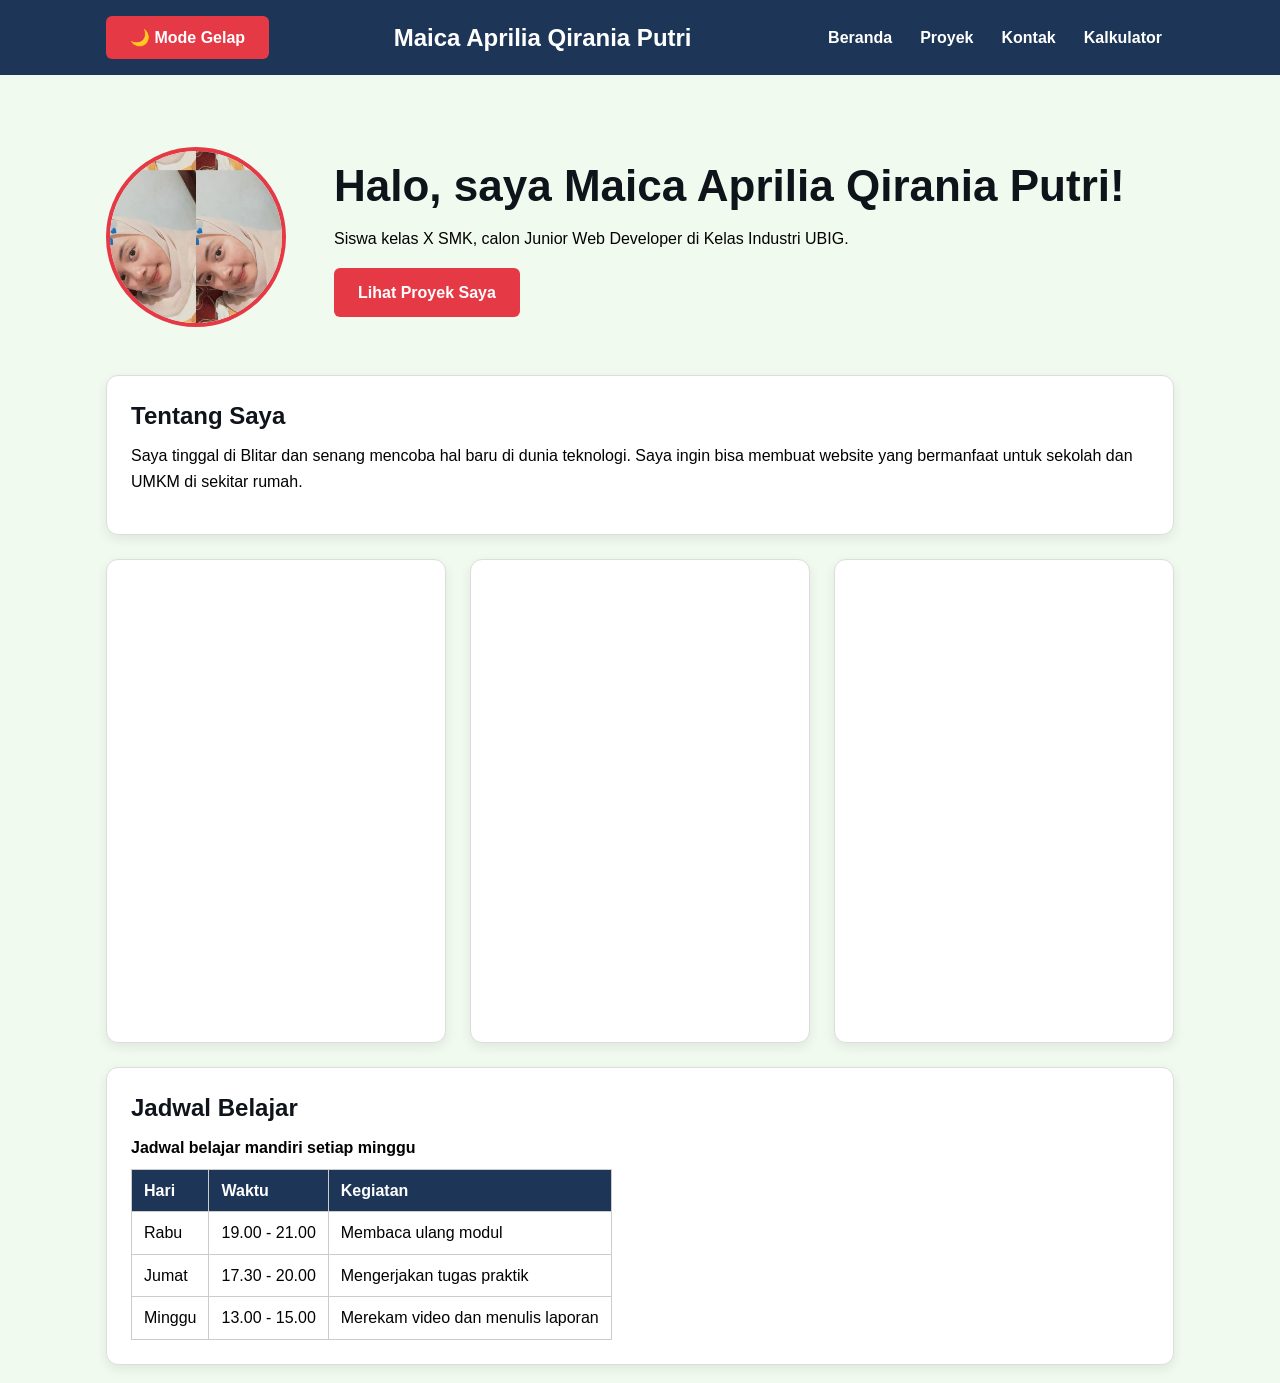
<file: index.html>
<!DOCTYPE html>
<html lang="id">
<head>
  <meta charset="UTF-8">
  <meta name="viewport" content="width=device-width, initial-scale=1.0">
  <meta name="description" content="Portofolio Maica Aprilia Qirania Putri berisi profil, keahlian, jadwal belajar, dan proyek web.">
  <meta name="author" content="Maica Aprilia Qirania Putri">
  <meta name="robots" content="index, follow">
  <meta property="og:type" content="website">
  <meta property="og:locale" content="id_ID">
  <meta property="og:site_name" content="Maica Aprilia Qirania Putri">
  <meta property="og:title" content="Maica Aprilia Qirania Putri | Beranda">
  <meta property="og:description" content="Portofolio profil, keahlian, jadwal belajar, dan proyek web Maica Aprilia Qirania Putri.">
  <meta property="og:image" content="img/6264645036481909280_99.jpg">
  <meta name="twitter:card" content="summary_large_image">
  <meta name="twitter:title" content="Maica Aprilia Qirania Putri | Beranda">
  <meta name="twitter:description" content="Profil, keahlian, jadwal belajar, dan proyek web Maica Aprilia Qirania Putri.">
  <meta name="twitter:image" content="img/6264645036481909280_99.jpg">
  <title>Maica Aprilia Qirania Putri | Beranda</title>
  <script>
    if (window.location.protocol === "https:" || window.location.protocol === "http:") {
      const pageUrl = window.location.origin + window.location.pathname;
      const imageUrl = window.location.origin + "/img/6264645036481909280_99.jpg";

      const canonical = document.createElement("link");
      canonical.setAttribute("rel", "canonical");
      canonical.setAttribute("href", pageUrl);
      document.head.appendChild(canonical);

      const ogUrl = document.createElement("meta");
      ogUrl.setAttribute("property", "og:url");
      ogUrl.setAttribute("content", pageUrl);
      document.head.appendChild(ogUrl);

      document.querySelector('meta[property="og:image"]')?.setAttribute("content", imageUrl);
      document.querySelector('meta[name="twitter:image"]')?.setAttribute("content", imageUrl);
    }
  </script>
  <script type="application/ld+json">
    {
      "@context": "https://schema.org",
      "@graph": [
        {
          "@type": "WebSite",
          "name": "Portofolio Maica Aprilia Qirania Putri",
          "inLanguage": "id-ID",
          "description": "Portofolio pribadi Maica Aprilia Qirania Putri."
        },
        {
          "@type": "Person",
          "name": "Maica Aprilia Qirania Putri",
          "jobTitle": "Junior Web Developer",
          "knowsAbout": ["HTML", "CSS", "JavaScript", "Web Development"],
          "sameAs": [
            "https://github.com/919mayygaa",
            "https://www.youtube.com/@maicaxpplg_1"
          ]
        }
      ]
    }
  </script>
  <link rel="preload" href="data/keahlian.json" as="fetch" crossorigin>
  <link rel="stylesheet" href="css/style.css">
  <script src="js/beranda.js" defer></script>
  <script src="js/tema.js" defer></script>
</head>
<body>
  <header>
    <div class="container navbar">
      <button id="tombolTema" type="button" aria-pressed="false">🌙 Mode Gelap</button>
      <h1>Maica Aprilia Qirania Putri</h1>
      <nav class="menu-laptop">
        <ul>
          <li><a href="index.html">Beranda</a></li>
          <li><a href="proyek.html">Proyek</a></li>
          <li><a href="kontak.html">Kontak</a></li>
          <li><a href="kalkulator.html">Kalkulator</a></li>
        </ul>
      </nav>
      <!-- Tantangan: menu ponsel yang bisa dibuka-tutup -->
      <details class="menu-ponsel">
        <summary>Menu</summary>
        <nav>
          <ul>
            <li><a href="index.html">Beranda</a></li>
            <li><a href="proyek.html">Proyek</a></li>
            <li><a href="kontak.html">Kontak</a></li>
            <li><a href="kalkulator.html">Kalkulator</a></li>
          </ul>
        </nav>
      </details>
    </div>
  </header>

  <main>
    <div class="container">
      <section class="hero">
        <img src="img/6264645036481909280_99.jpg" alt="Foto profil Maica Aprilia Qirania Putri" width="180" height="180" loading="eager" fetchpriority="high" decoding="async">
        <div>
          <h2>Halo, saya Maica Aprilia Qirania Putri!</h2>
          <p>Siswa kelas X SMK, calon Junior Web Developer di Kelas Industri UBIG.</p>
          <a href="proyek.html" class="tombol">Lihat Proyek Saya</a>
        </div>
      </section>

      <section class="kartu">
        <h2>Tentang Saya</h2>
        <p>Saya tinggal di Blitar dan senang mencoba hal baru di dunia teknologi. Saya ingin bisa membuat website yang bermanfaat untuk sekolah dan UMKM di sekitar rumah.</p>
      </section>

      <div class="daftar-kartu">
        <section class="kartu">
          <h2>Hobi</h2>
          <ul>
            <li>Menonton film</li>
            <li>Membaca novel</li>
            <li>Mendengarkan musik</li>
          </ul>
        </section>

        <section class="kartu">
          <h2>Cita-cita</h2>
          <p>Menjadi <strong>Full Stack Web Developer</strong>. Langkah yang saya rencanakan:</p>
          <ol>
            <li>Menuntaskan Kelas Industri UBIG sampai Semester 4</li>
            <li>Magang di perusahaan teknologi</li>
            <li>Bekerja sebagai Web Developer</li>
          </ol>
        </section>

        <section class="kartu">
          <h2>Keahlian</h2>
          <ul id="daftar-skill"></ul>
          <p id="jumlah-skill"></p>
        </section>
      </div>

      <section class="kartu">
        <h2>Jadwal Belajar</h2>
        <table>
          <caption>Jadwal belajar mandiri setiap minggu</caption>
          <thead>
            <tr>
              <th>Hari</th>
              <th>Waktu</th>
              <th>Kegiatan</th>
            </tr>
          </thead>
          <tbody>
            <tr>
              <td>Rabu</td>
              <td>19.00 - 21.00</td>
              <td>Membaca ulang modul</td>
            </tr>
            <tr>
              <td>Jumat</td>
              <td>17.30 - 20.00</td>
              <td>Mengerjakan tugas praktik</td>
            </tr>
            <tr>
              <td>Minggu</td>
              <td>13.00 - 15.00</td>
              <td>Merekam video dan menulis laporan</td>
            </tr>
          </tbody>
        </table>
      </section>
    </div>
  </main>

  <footer>
    <p>Kontak: <a href="mailto:maicaxpplg0@gmail.com">maicaxpplg0@gmail.com</a> |
      <a href="https://github.com/919mayygaa" target="_blank">GitHub</a> |
      <a href="https://www.youtube.com/@maicaxpplg_1" target="_blank">YouTube</a></p>
    <p>&copy; 2026 Maica Aprilia Qirania Putri. Dibuat di Kelas Industri UBIG.</p>
  </footer>
</body>
</html>
</file>
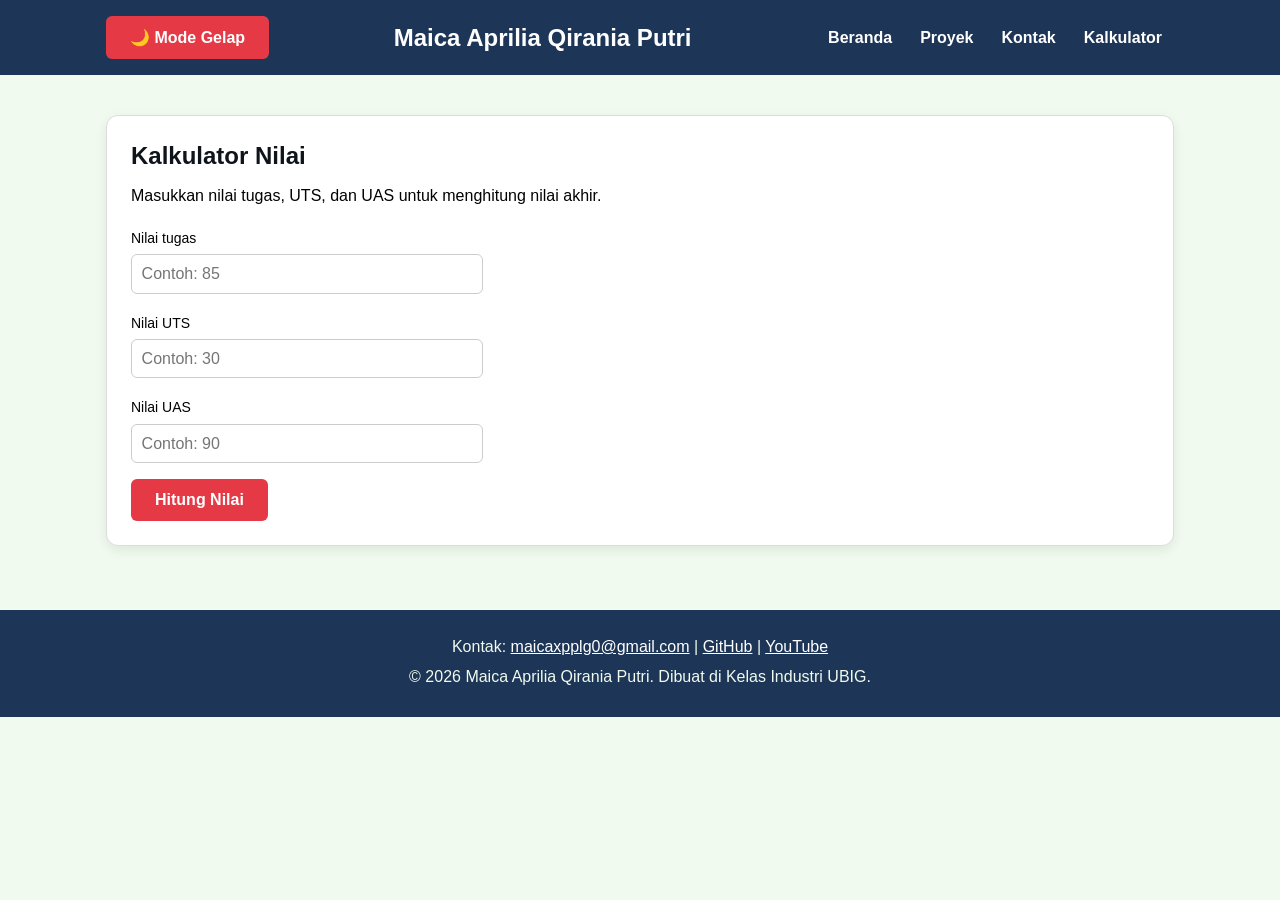
<file: kalkulator.html>
<!DOCTYPE html>
<html lang="id">
<head>
  <meta charset="UTF-8">
  <meta name="viewport" content="width=device-width, initial-scale=1.0">
  <meta name="description" content="Kalkulator nilai tugas, UTS, dan UAS Maica Aprilia Qirania Putri.">
  <meta name="author" content="Maica Aprilia Qirania Putri">
  <meta name="robots" content="index, follow">
  <meta property="og:type" content="website">
  <meta property="og:locale" content="id_ID">
  <meta property="og:site_name" content="Maica Aprilia Qirania Putri">
  <meta property="og:title" content="Maica Aprilia Qirania Putri | Kalkulator Nilai">
  <meta property="og:description" content="Kalkulator nilai tugas, UTS, dan UAS Maica Aprilia Qirania Putri.">
  <meta property="og:image" content="img/latihan-js.jpg">
  <meta name="twitter:card" content="summary_large_image">
  <meta name="twitter:title" content="Maica Aprilia Qirania Putri | Kalkulator Nilai">
  <meta name="twitter:description" content="Hitung nilai tugas, UTS, UAS, dan rata-rata secara cepat.">
  <meta name="twitter:image" content="img/latihan-js.jpg">
  <title>Maica Aprilia Qirania Putri | Kalkulator Nilai</title>
  <script>
    if (window.location.protocol === "https:" || window.location.protocol === "http:") {
      const pageUrl = window.location.origin + window.location.pathname;
      const imageUrl = window.location.origin + "/img/latihan-js.jpg";

      const canonical = document.createElement("link");
      canonical.setAttribute("rel", "canonical");
      canonical.setAttribute("href", pageUrl);
      document.head.appendChild(canonical);

      const ogUrl = document.createElement("meta");
      ogUrl.setAttribute("property", "og:url");
      ogUrl.setAttribute("content", pageUrl);
      document.head.appendChild(ogUrl);

      document.querySelector('meta[property="og:image"]')?.setAttribute("content", imageUrl);
      document.querySelector('meta[name="twitter:image"]')?.setAttribute("content", imageUrl);
    }
  </script>
  <script type="application/ld+json">
    {
      "@context": "https://schema.org",
      "@type": "WebApplication",
      "name": "Kalkulator Nilai Maica",
      "description": "Kalkulator nilai tugas, UTS, dan UAS.",
      "inLanguage": "id-ID",
      "applicationCategory": "EducationalApplication",
      "operatingSystem": "All"
    }
  </script>
  <link rel="stylesheet" href="css/style.css">
  <script src="js/kalkulator.js" defer></script>
  <script src="js/tema.js" defer></script>
</head>
<body>
  <header>
    <div class="container navbar">
      <button id="tombolTema" type="button" aria-pressed="false">🌙 Mode Gelap</button>
      <h1>Maica Aprilia Qirania Putri</h1>
      <nav class="menu-laptop">
        <ul>
          <li><a href="index.html">Beranda</a></li>
          <li><a href="proyek.html">Proyek</a></li>
          <li><a href="kontak.html">Kontak</a></li>
          <li><a href="kalkulator.html">Kalkulator</a></li>
        </ul>
      </nav>
      <!-- Tantangan: menu ponsel yang bisa dibuka-tutup -->
      <details class="menu-ponsel">
        <summary>Menu</summary>
        <nav>
          <ul>
            <li><a href="index.html">Beranda</a></li>
            <li><a href="proyek.html">Proyek</a></li>
            <li><a href="kontak.html">Kontak</a></li>
            <li><a href="kalkulator.html">Kalkulator</a></li>
          </ul>
        </nav>
      </details>
    </div>
  </header>

  <main>
    <div class="container">
      <section class="kartu">
        <h2>Kalkulator Nilai</h2>
        <p>Masukkan nilai tugas, UTS, dan UAS untuk menghitung nilai akhir.</p>

        <form id="form-kalkulator">
          <p>
            <label for="nilai-tugas">Nilai tugas</label><br>
            <input type="number" id="nilai-tugas" name="nilai-tugas" min="0" max="100" step="1" placeholder="Contoh: 85" required>
          </p>
          <p>
            <label for="nilai-uts">Nilai UTS</label><br>
            <input type="number" id="nilai-uts" name="nilai-uts" min="0" max="100" step="1" placeholder="Contoh: 30" required>
          </p>
          <p>
            <label for="nilai-uas">Nilai UAS</label><br>
            <input type="number" id="nilai-uas" name="nilai-uas" min="0" max="100" step="1" placeholder="Contoh: 90" required>
          </p>
          <button type="submit">Hitung Nilai</button>
        </form>
        <p id="hasil-kalkulator" aria-live="polite" hidden></p>
      </section>
    </div>
  </main>

  <footer>
    <p>Kontak: <a href="mailto:maicaxpplg0@gmail.com" target="_blank">maicaxpplg0@gmail.com</a> |
      <a href="https://github.com/919mayygaa" target="_blank">GitHub</a> |
      <a href="https://www.youtube.com/@maicaxpplg_1" target="_blank">YouTube</a></p>
    <p>&copy; 2026 Maica Aprilia Qirania Putri. Dibuat di Kelas Industri UBIG.</p>
  </footer>
</body>
</html>
</file>
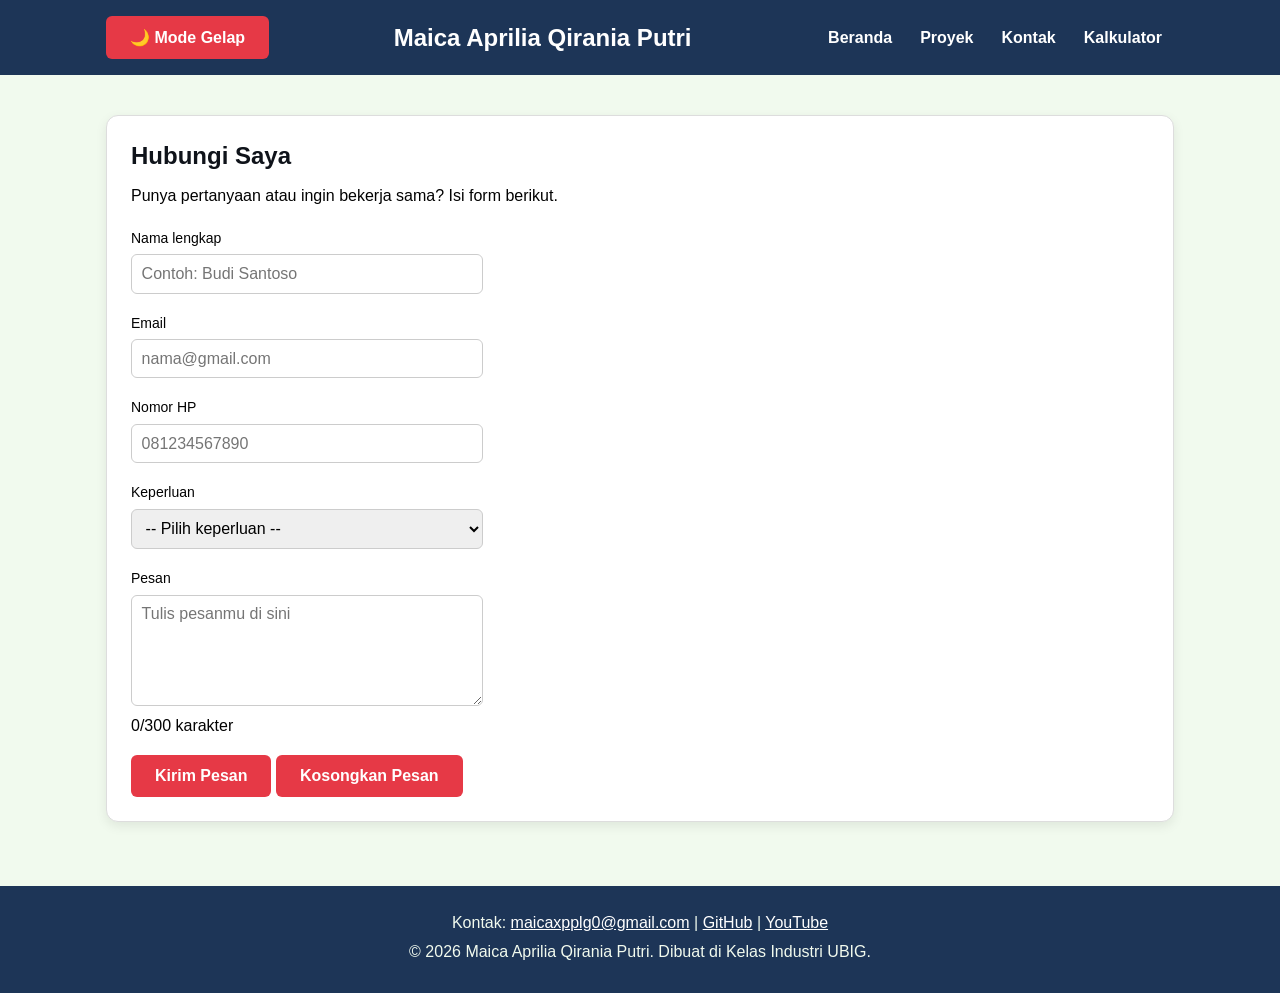
<file: kontak.html>
<!DOCTYPE html>
<html lang="id">
<head>
  <meta charset="UTF-8">
  <meta name="viewport" content="width=device-width, initial-scale=1.0">
  <meta name="description" content="Halaman kontak portofolio Maica Aprilia Qirania Putri.">
  <meta name="author" content="Maica Aprilia Qirania Putri">
  <meta name="robots" content="index, follow">
  <meta property="og:type" content="website">
  <meta property="og:locale" content="id_ID">
  <meta property="og:site_name" content="Maica Aprilia Qirania Putri">
  <meta property="og:title" content="Maica Aprilia Qirania Putri | Kontak">
  <meta property="og:description" content="Hubungi Maica Aprilia Qirania Putri untuk pertanyaan atau kerja sama proyek.">
  <meta property="og:image" content="img/6264645036481909280_99.jpg">
  <meta name="twitter:card" content="summary_large_image">
  <meta name="twitter:title" content="Maica Aprilia Qirania Putri | Kontak">
  <meta name="twitter:description" content="Hubungi Maica untuk pertanyaan atau kerja sama proyek web.">
  <meta name="twitter:image" content="img/6264645036481909280_99.jpg">
  <title>Maica Aprilia Qirania Putri | Kontak</title>
  <script>
    if (window.location.protocol === "https:" || window.location.protocol === "http:") {
      const pageUrl = window.location.origin + window.location.pathname;
      const imageUrl = window.location.origin + "/img/6264645036481909280_99.jpg";

      const canonical = document.createElement("link");
      canonical.setAttribute("rel", "canonical");
      canonical.setAttribute("href", pageUrl);
      document.head.appendChild(canonical);

      const ogUrl = document.createElement("meta");
      ogUrl.setAttribute("property", "og:url");
      ogUrl.setAttribute("content", pageUrl);
      document.head.appendChild(ogUrl);

      document.querySelector('meta[property="og:image"]')?.setAttribute("content", imageUrl);
      document.querySelector('meta[name="twitter:image"]')?.setAttribute("content", imageUrl);
    }
  </script>
  <script type="application/ld+json">
    {
      "@context": "https://schema.org",
      "@type": "ContactPage",
      "name": "Kontak Maica Aprilia Qirania Putri",
      "description": "Halaman untuk menghubungi Maica Aprilia Qirania Putri.",
      "inLanguage": "id-ID",
      "mainEntity": {
        "@type": "Person",
        "name": "Maica Aprilia Qirania Putri",
        "email": "mailto:maicaxpplg0@gmail.com",
        "sameAs": ["https://github.com/919mayygaa"]
      }
    }
  </script>
  <link rel="stylesheet" href="css/style.css">
  <script src="js/kontak.js" defer></script>
  <script src="js/tema.js" defer></script>
</head>
<body>
  <header>
    <div class="container navbar">
      <button id="tombolTema" type="button" aria-pressed="false">🌙 Mode Gelap</button>
      <h1>Maica Aprilia Qirania Putri</h1>
      <nav class="menu-laptop">
        <ul>
          <li><a href="index.html">Beranda</a></li>
          <li><a href="proyek.html">Proyek</a></li>
          <li><a href="kontak.html">Kontak</a></li>
          <li><a href="kalkulator.html">Kalkulator</a></li>
        </ul>
      </nav>
      <!-- Tantangan: menu ponsel yang bisa dibuka-tutup -->
      <details class="menu-ponsel">
        <summary>Menu</summary>
        <nav>
          <ul>
            <li><a href="index.html">Beranda</a></li>
            <li><a href="proyek.html">Proyek</a></li>
            <li><a href="kontak.html">Kontak</a></li>
            <li><a href="kalkulator.html">Kalkulator</a></li>
          </ul>
        </nav>
      </details>
    </div>
  </header>

  <main>
    <div class="container">
      <section class="kartu">
        <h2>Hubungi Saya</h2>
        <p>Punya pertanyaan atau ingin bekerja sama? Isi form berikut.</p>

        <form>
          <p>
            <label for="nama">Nama lengkap</label><br>
            <input type="text" id="nama" name="nama" placeholder="Contoh: Budi Santoso" required>
          </p>
          <p>
            <label for="email">Email</label><br>
            <input type="email" id="email" name="email" placeholder="nama@gmail.com" required>
          </p>
          <p>
            <label for="hp">Nomor HP</label><br>
            <input type="tel" id="hp" name="hp" placeholder="081234567890" required>
          </p>
          <p>
            <label for="keperluan">Keperluan</label><br>
            <select id="keperluan" name="keperluan" required>
              <option value="">-- Pilih keperluan --</option>
              <option value="bertanya">Bertanya</option>
              <option value="kerja-sama">Kerja sama proyek</option>
              <option value="lainnya">Lainnya</option>
            </select>
          </p>
          <p>
            <label for="pesan">Pesan</label><br>
            <textarea id="pesan" name="pesan" rows="5" cols="40" maxlength="300"
            placeholder="Tulis pesanmu di sini" required></textarea><br>
            <span id="hitung-karakter" class="keterangan">0/300 karakter</span>
            <span id="peringatan-pesan" class="peringatan-pesan" role="status" aria-live="polite" hidden></span>
          </p>
          <button type="submit">Kirim Pesan</button>
          <button class="tombol-kedua" type="button">Kosongkan Pesan</button>
        </form>
      </section>
    </div>
  </main>

  <footer>
    <p>Kontak: <a href="mailto:maicaxpplg0@gmail.com" target="_blank">maicaxpplg0@gmail.com</a> |
      <a href="https://github.com/919mayygaa" target="_blank">GitHub</a> |
      <a href="https://www.youtube.com/@maicaxpplg_1" target="_blank">YouTube</a></p>
    <p>&copy; 2026 Maica Aprilia Qirania Putri. Dibuat di Kelas Industri UBIG.</p>
  </footer>
</body>
</html>
</file>
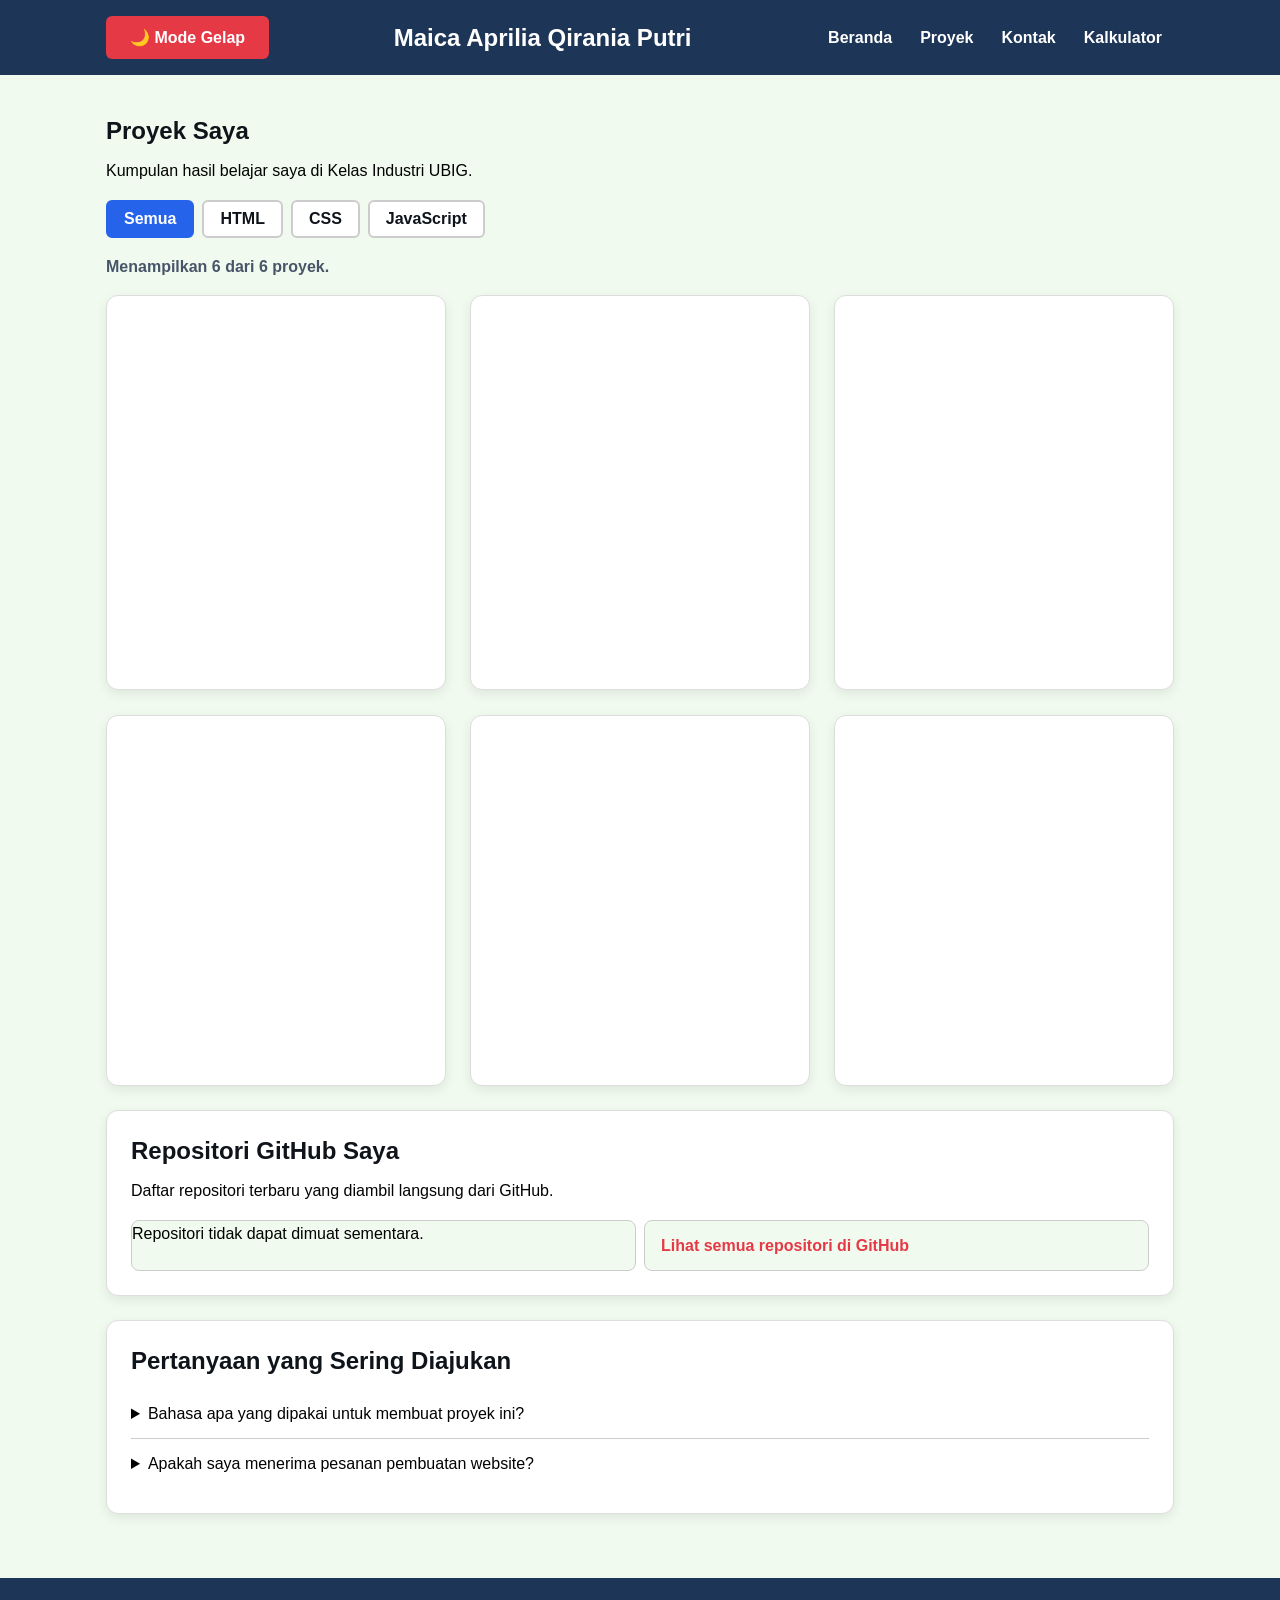
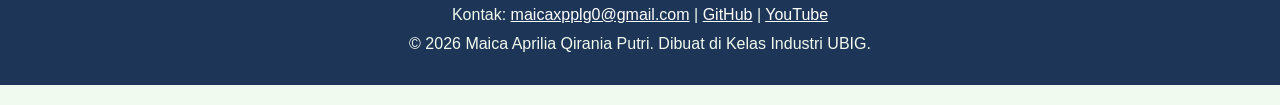
<file: proyek.html>
<!DOCTYPE html>
<html lang="id">
<head>
  <meta charset="UTF-8">
  <meta name="viewport" content="width=device-width, initial-scale=1.0">
  <meta name="description" content="Daftar proyek HTML, CSS, dan JavaScript Maica serta repositori GitHub terbaru.">
  <meta name="author" content="Maica Aprilia Qirania Putri">
  <meta name="robots" content="index, follow">
  <meta property="og:type" content="website">
  <meta property="og:locale" content="id_ID">
  <meta property="og:site_name" content="Maica Aprilia Qirania Putri">
  <meta property="og:title" content="Maica Aprilia Qirania Putri | Proyek">
  <meta property="og:description" content="Daftar proyek HTML, CSS, dan JavaScript Maica serta repositori GitHub terbaru.">
  <meta property="og:image" content="img/Perbandingan Desain Portofolio Maica.jpg">
  <meta name="twitter:card" content="summary_large_image">
  <meta name="twitter:title" content="Maica Aprilia Qirania Putri | Proyek">
  <meta name="twitter:description" content="Lihat proyek HTML, CSS, dan JavaScript Maica Aprilia Qirania Putri.">
  <meta name="twitter:image" content="img/Perbandingan Desain Portofolio Maica.jpg">
  <title>Maica Aprilia Qirania Putri | Proyek</title>
  <script>
    if (window.location.protocol === "https:" || window.location.protocol === "http:") {
      const canonicalUrl = window.location.origin + window.location.pathname;

      let canonical = document.querySelector('link[rel="canonical"]');
      if (!canonical) {
        canonical = document.createElement("link");
        canonical.setAttribute("rel", "canonical");
        document.head.appendChild(canonical);
      }
      canonical.href = canonicalUrl;
      document.querySelector('meta[property="og:image"]')?.setAttribute(
        "content",
        window.location.origin + "/img/Perbandingan%20Desain%20Portofolio%20Maica.jpg"
      );
      document.querySelector('meta[name="twitter:image"]')?.setAttribute(
        "content",
        window.location.origin + "/img/Perbandingan%20Desain%20Portofolio%20Maica.jpg"
      );

      let ogUrl = document.querySelector('meta[property="og:url"]');
      if (!ogUrl) {
        ogUrl = document.createElement("meta");
        ogUrl.setAttribute("property", "og:url");
        document.head.appendChild(ogUrl);
      }
      ogUrl.setAttribute("content", canonicalUrl);
    }
  </script>
  <script type="application/ld+json">
    {
      "@context": "https://schema.org",
      "@graph": [
        {
          "@type": "CollectionPage",
          "name": "Proyek Maica Aprilia Qirania Putri",
          "description": "Kumpulan proyek HTML, CSS, dan JavaScript.",
          "inLanguage": "id-ID",
          "isPartOf": {
            "@type": "WebSite",
            "name": "Portofolio Maica Aprilia Qirania Putri"
          }
        },
        {
          "@type": "FAQPage",
          "mainEntity": [
            {
              "@type": "Question",
              "name": "Bahasa apa yang dipakai untuk membuat proyek ini?",
              "acceptedAnswer": {
                "@type": "Answer",
                "text": "Proyek di halaman ini dibuat dengan HTML, CSS, dan JavaScript."
              }
            },
            {
              "@type": "Question",
              "name": "Apakah saya menerima pesanan pembuatan website?",
              "acceptedAnswer": {
                "@type": "Answer",
                "text": "Belum, saya masih belajar. Kamu dapat menghubungi saya melalui halaman Kontak."
              }
            }
          ]
        }
      ]
    }
  </script>
  <link rel="preload" href="data/proyek.json" as="fetch" crossorigin>
  <link rel="stylesheet" href="css/style.css">
  <script src="js/proyek.js" defer></script>
  <script src="js/tema.js" defer></script>
</head>
<body>
  <header>
    <div class="container navbar">
      <button id="tombolTema" type="button" aria-pressed="false">🌙 Mode Gelap</button>
      <h1>Maica Aprilia Qirania Putri</h1>
      <nav class="menu-laptop">
        <ul>
          <li><a href="index.html">Beranda</a></li>
          <li><a href="proyek.html">Proyek</a></li>
          <li><a href="kontak.html">Kontak</a></li>
          <li><a href="kalkulator.html">Kalkulator</a></li>
        </ul>
      </nav>
      <!-- Tantangan: menu ponsel yang bisa dibuka-tutup -->
      <details class="menu-ponsel">
        <summary>Menu</summary>
        <nav>
          <ul>
            <li><a href="index.html">Beranda</a></li>
            <li><a href="proyek.html">Proyek</a></li>
            <li><a href="kontak.html">Kontak</a></li>
            <li><a href="kalkulator.html">Kalkulator</a></li>
          </ul>
        </nav>
      </details>
    </div>
  </header>

  <main>
    <div class="container">
      <section class="bagian-proyek">
        <h2>Proyek Saya</h2>
        <p>Kumpulan hasil belajar saya di Kelas Industri UBIG.</p>
        <div class="filter">
          <button type="button" class="tombol-filter" id="filter-semua">Semua</button>
          <button type="button" class="tombol-filter" id="filter-html">HTML</button>
          <button type="button" class="tombol-filter" id="filter-css">CSS</button>
          <button type="button" class="tombol-filter" id="filter-javascript">JavaScript</button>
        </div>
        <p id="jumlah-proyek"></p>
        <div class="daftar-kartu" id="daftar-proyek">
          <noscript>
            <article class="kartu">
              <h3>Halaman Profil Pertama</h3>
              <p>Halaman web pertama saya, dibuat dengan HTML dasar.</p>
            </article>
            <article class="kartu">
              <h3>Form Kontak</h3>
              <p>Form dengan label dan validasi bawaan browser.</p>
            </article>
            <article class="kartu">
              <h3>Tabel Jadwal Belajar</h3>
              <p>Jadwal belajar mingguan dengan thead dan tbody.</p>
            </article>
            <article class="kartu">
              <h3>Portofolio Responsif</h3>
              <p>Tampilan responsif untuk ponsel, tablet, dan laptop.</p>
            </article>
            <article class="kartu">
              <h3>Kalkulator Nilai Rapor</h3>
              <p>Menghitung rata-rata dan predikat nilai dengan JavaScript.</p>
            </article>
            <article class="kartu">
              <h3>Lima Soal Logika</h3>
              <p>Lima fungsi logika yang diuji dengan beberapa masukan.</p>
            </article>
          </noscript>
        </div>
      </section>

      <section class="kartu bagian-repositori">
        <h2>Repositori GitHub Saya</h2>
        <p>Daftar repositori terbaru yang diambil langsung dari GitHub.</p>
        <ul class="daftar-repo" id="daftar-repo">
          <li id="status-repo">Memuat repositori...</li>
          <li>
            <a href="https://github.com/919mayygaa" target="_blank" rel="noopener noreferrer">
              Lihat semua repositori di GitHub
            </a>
          </li>
        </ul>
      </section>

      <!-- FAQ dengan details dan summary -->
      <section class="kartu bagian-faq">
        <h2>Pertanyaan yang Sering Diajukan</h2>
        <details>
          <summary>Bahasa apa yang dipakai untuk membuat proyek ini?</summary>
          <p>Proyek di halaman ini dibuat dengan HTML, CSS, dan JavaScript.
            Pilih tombol kategori di atas untuk melihat proyek per bahasa.</p>
        </details>
        <details>
          <summary>Apakah saya menerima pesanan pembuatan website?</summary>
          <p>Belum, saya masih belajar. Namun kamu tetap boleh menghubungi saya melalui halaman Kontak.</p>
        </details>
      </section>
    </div>
  </main>

 <footer>
    <p>Kontak: <a href="mailto:maicaxpplg0@gmail.com">maicaxpplg0@gmail.com</a> |
      <a href="https://github.com/919mayygaa" target="_blank">GitHub</a> |
      <a href="https://www.youtube.com/@maicaxpplg_1" target="_blank">YouTube</a></p>
    <p>&copy; 2026 Maica Aprilia Qirania Putri. Dibuat di Kelas Industri UBIG.</p>
  </footer>
</body>
</html>
</file>
<file: css/style.css>
/* Gaya portofolio Maica Aprilia Qirania Putri

   Palet: #1D3557 (utama), #E63946 (aksen), #F1FAEE (latar)
   Huruf: Poppins (judul), Inter (isi)
   Tata letak: mobile first, titik ubah 768px (tablet) dan 1024px (laptop) */

/* 1. Reset */
* {
  box-sizing: border-box;
  margin: 0;
}

img {
  max-width: 100%;
  height: auto;
}

/* 2. Dasar halaman: warna dan huruf */
:root {
  --warna-garis: #CCCCCC;
  --warna-kartu: #FFFFFF;
  --warna-judul: #0f131a;
  --warna-latar: #F1FAEE;
}

body {
  font-family: "Segoe UI", Arial, sans-serif;
  font-size: 1rem;
  line-height: 1.6;
  color: #020202;
  background-color: #F1FAEE;
}

h1, h2, h3 {
  font-family: "Segoe UI", Arial, sans-serif;
  color: #0f131a;
  line-height: 1.3;
}

h2 {
  margin-bottom: 0.75rem;
}

p, ul, ol {
  margin-bottom: 1rem;
}

a {
  color: #E63946;
}

/* 3. Wadah, header, dan menu */
.container {
  max-width: 1100px;
  margin: 0 auto;
  padding: 0 1rem;
}

header {
  background-color: #1D3557;
  color: #FFFFFF;
  padding: 1rem 0;
}

header h1 {
  color: #FFFFFF;
  font-size: 1.5rem;
}

.navbar {
  display: flex;
  flex-wrap: wrap;
  justify-content: space-between;
  align-items: center;
  gap: 0.5rem;
}

nav ul {
  display: flex;
  gap: 0.25rem;
  padding: 0;
  margin: 0;
  list-style: none;
}

nav a {
  display: inline-block;
  padding: 0.5rem 0.75rem;
  border-radius: 6px;
  color: #FFFFFF;
  font-weight: 600;
  text-decoration: none;
}

/* Tantangan: menu ponsel buka-tutup dengan details */
.menu-laptop {
  display: none;
}

.menu-ponsel summary {
  padding: 0.5rem 0.75rem;
  border: 1px solid #FFFFFF;
  border-radius: 6px;
  font-weight: 600;
  cursor: pointer;
}

.menu-ponsel ul {
  flex-direction: column;
  margin-top: 0.5rem;
}

/* 4. Isi utama, hero, dan kartu */
main {
  padding: 1.5rem 0;
}

.hero {
  display: flex;
  flex-direction: column;
  align-items: center;
  gap: 1.5rem;
  padding: 1rem 0 2rem;
  text-align: center;
}

.hero img {
  border: 4px solid #E63946;
  border-radius: 50%;
  width: 180px;
  height: 180px;
  object-fit: cover;
}

.hero h2 {
  font-size: 2rem;
}

.tombol {
  display: inline-block;
  padding: 0.75rem 1.5rem;
  border-radius: 6px;
  background-color: #E63946;
  color: #FFFFFF;
  font-weight: 600;
  text-decoration: none;
}

.kartu {
  background-color: #FFFFFF;
  padding: 1rem;
  margin-bottom: 1.5rem;
  border: 1px solid #DDDDDD;
  border-radius: 12px;
  box-shadow: 0 4px 12px rgba(0, 0, 0, 0.08);
}

.daftar-kartu {
  display: grid;
  grid-template-columns: 1fr;
  gap: 1.5rem;
  margin-bottom: 1.5rem;
}

.daftar-kartu .kartu {
  margin-bottom: 0;
  content-visibility: auto;
  contain-intrinsic-size: 280px 420px;
}

article img {
  display: block;
  width: 100%;
  aspect-ratio: 4 / 3;
  object-fit: cover;
  border-radius: 8px;
  border: 1px solid #DDDDDD;
}

.bagian-proyek {
  margin-bottom: 1.5rem;
}

.filter {
  margin-bottom: 0.75rem;
}

#jumlah-proyek {
  min-height: 1.5rem;
  color: #475569;
  font-weight: 600;
}

.bagian-repositori {
  margin-bottom: 1.5rem;
}

.daftar-repo {
  display: grid;
  grid-template-columns: 1fr;
  gap: 0.5rem;
  padding: 0;
  margin: 0;
  list-style: none;
}

.daftar-repo li {
  border: 1px solid var(--warna-garis);
  border-radius: 8px;
  background-color: var(--warna-latar);
}

.daftar-repo a {
  display: block;
  padding: 0.75rem 1rem;
  font-weight: 600;
  text-decoration: none;
  overflow-wrap: anywhere;
}

.bagian-faq details {
  padding: 0.75rem 0;
  border-bottom: 1px solid var(--warna-garis);
}

.bagian-faq details:last-child {
  border-bottom: 0;
}

/* 5. Tabel */
table {
  border-collapse: collapse;
}

caption {
  font-weight: 600;
  text-align: left;
  margin-bottom: 0.5rem;
}

th, td {
  border: 1px solid #CCCCCC;
  padding: 0.5rem 0.75rem;
  text-align: left;
}

th {
  background-color: #1D3557;
  color: #FFFFFF;
}

/* 6. Form */
label {
  font-size: 0.875rem;
}

input, select, textarea {
  width: 100%;
  max-width: 22rem;
  padding: 0.6rem;
  margin-top: 0.25rem;
  border: 1px solid #CCCCCC;
  border-radius: 6px;
  font-family: inherit;
  font-size: 1rem;
}

button {
  padding: 0.75rem 1.5rem;
  border: none;
  border-radius: 6px;
  background-color: #E63946;
  color: #FFFFFF;
  font-family: inherit;
  font-size: 1rem;
  font-weight: 600;
  cursor: pointer;
}

/* 7. Footer */
footer {
  background-color: #1D3557;
  color: #F1FAEE;
  text-align: center;
  padding: 1.5rem;
}

footer p {
  margin-bottom: 0.25rem;
}

footer a {
  color: #FFFFFF;
}

/* 8. Tablet: lebar layar 768px ke atas */
@media (min-width: 768px) {
  .menu-laptop {
    display: block;
  }

  .menu-ponsel {
    display: none;
  }

  .hero {
    flex-direction: row;
    padding: 2rem 0 3rem;
    text-align: left;
  }

  .kartu {
    padding: 1.5rem;
  }

  .daftar-kartu,
  .daftar-repo {
    grid-template-columns: repeat(2, minmax(0, 1fr));
  }
}

/* 9. Laptop: lebar layar 1024px ke atas */
@media (min-width: 1024px) {
  main {
    padding: 2.5rem 0;
  }

  .hero {
    gap: 3rem;
  }

  .hero h2 {
    font-size: 2.75rem;
  }

  .daftar-kartu {
    grid-template-columns: repeat(3, minmax(0, 1fr));
  }
}

/* 10. Filter proyek */
.filter {
  display: flex;
  flex-wrap: wrap;
  gap: 0.5rem;
  margin-bottom: 1rem;
}
.tombol-filter {
  padding: 0.5rem 1rem;
  border: 2px solid var(--warna-garis);
  background-color: var(--warna-kartu);
  color: var(--warna-judul);
  cursor: pointer;
}
.tombol-filter[aria-pressed="true"] {
  border-color: #2563EB;
  background-color: #2563EB;
  color: #FFFFFF;
}
.tombol-filter:focus-visible {
  outline: 3px solid #F59E0B;
  outline-offset: 2px;
}
.label {
  display: inline-block;
  padding: 0.1rem 0.6rem;
  margin-bottom: 0.5rem;
  border-radius: 999px;
  background-color: var(--warna-latar);
  color: var(--warna-judul);
  font-size: 0.85rem;
  font-weight: 600;
}

/* 11. Tema gelap */
body.dark-mode {
  color-scheme: dark;
  color: #F1F5F9;
  background-color: #121827;
  --warna-garis: #475569;
  --warna-kartu: #1E293B;
  --warna-judul: #F1F5F9;
  --warna-latar: #334155;
}

body.dark-mode h1,
body.dark-mode h2,
body.dark-mode h3 {
  color: #F1F5F9;
}

body.dark-mode header h1 {
  color: #FFFFFF;
}

body.dark-mode .kartu {
  background-color: #1E293B;
  border-color: #475569;
}

body.dark-mode input,
body.dark-mode select,
body.dark-mode textarea {
  color: #F1F5F9;
  background-color: #1E293B;
  border-color: #64748B;
}

body.dark-mode th {
  background-color: #334155;
}

body.dark-mode td {
  border-color: #64748B;
}

.hampir-penuh {
  font-weight: 600;
}

.peringatan-pesan {
  font-weight: 600;
}
</file>
